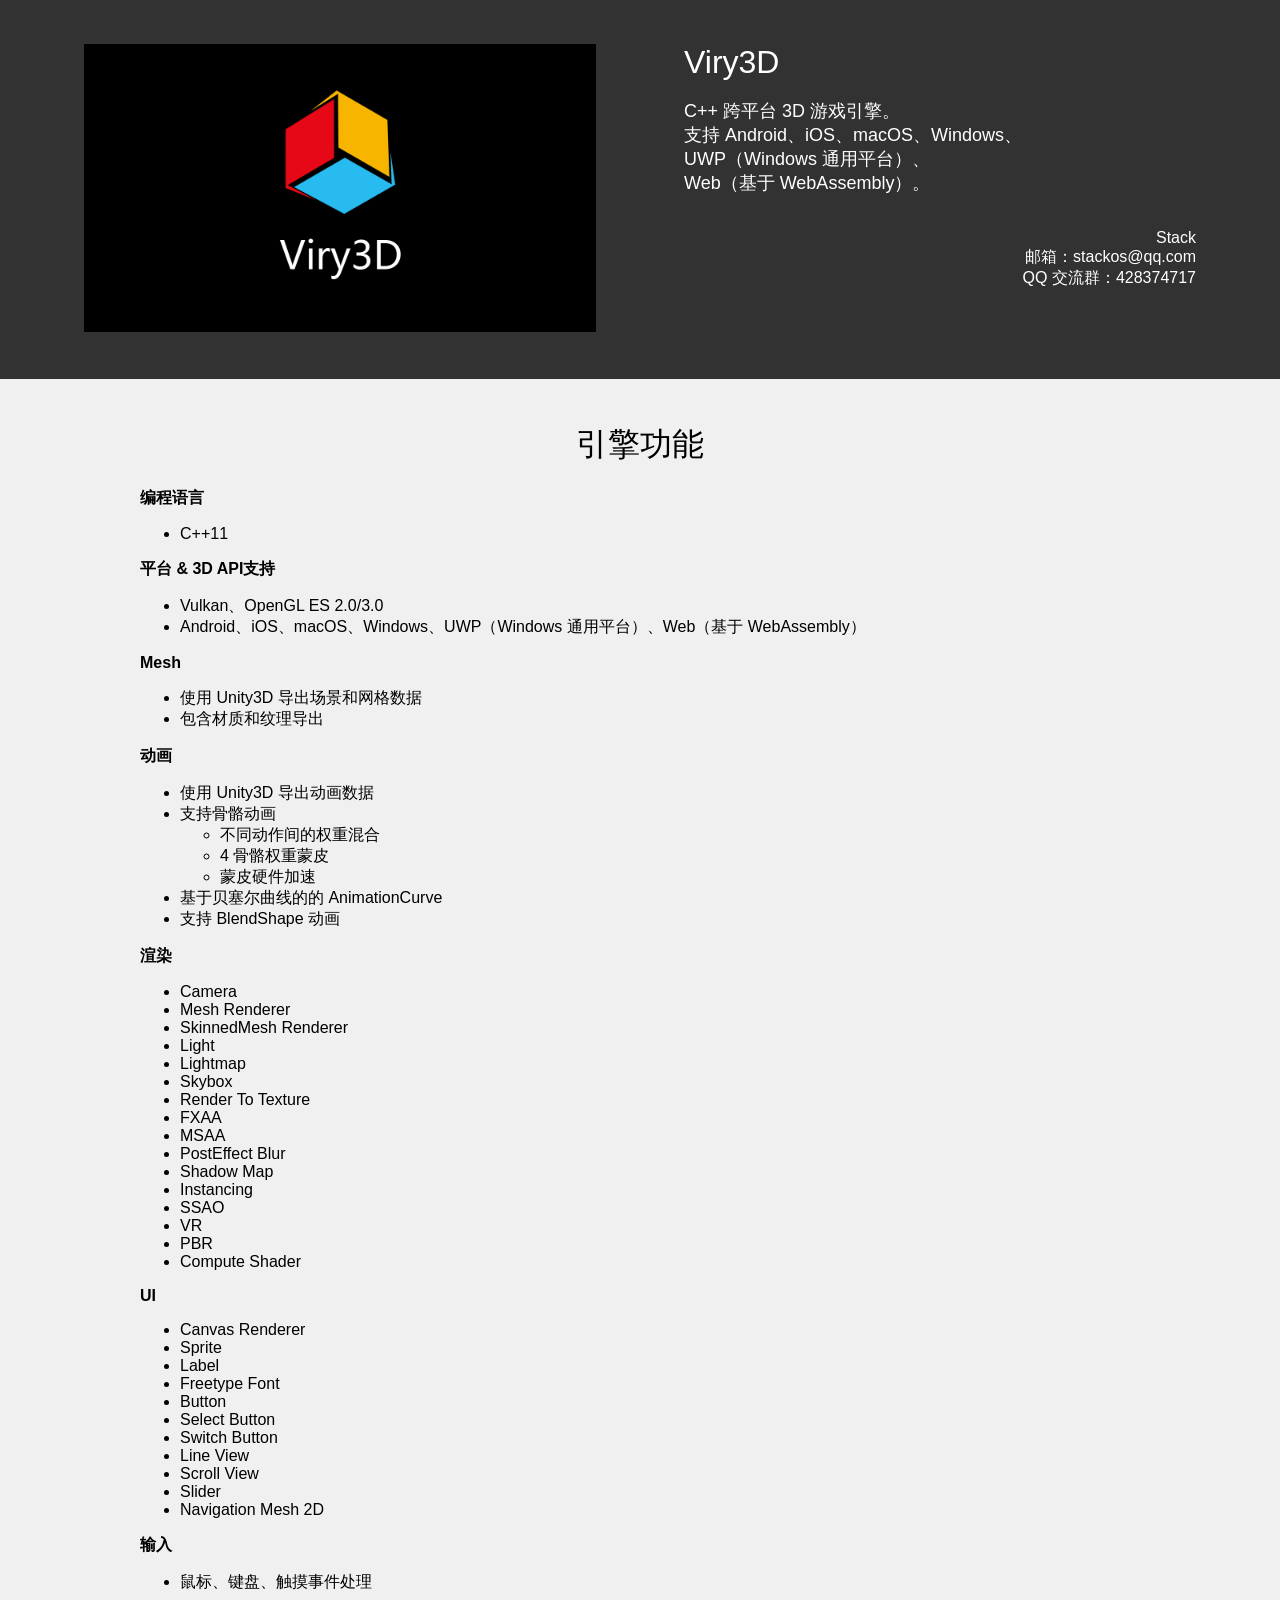
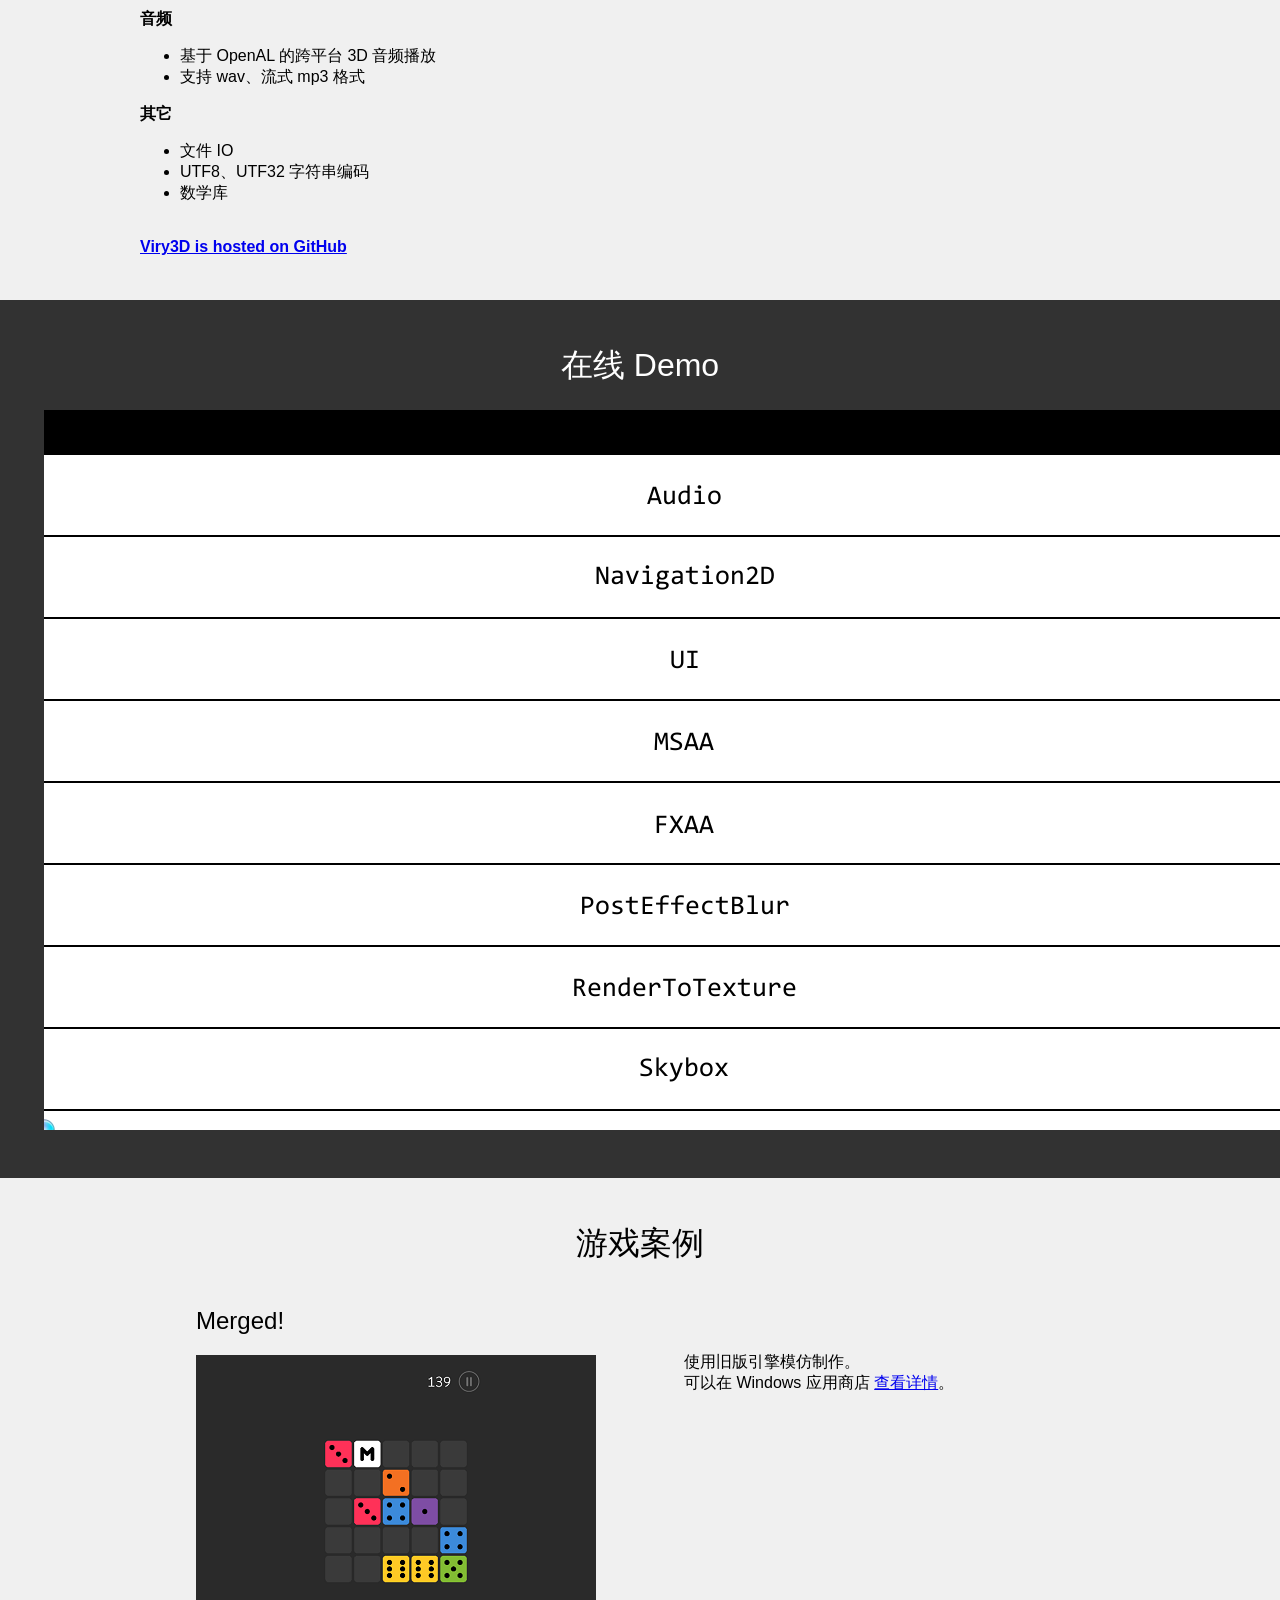
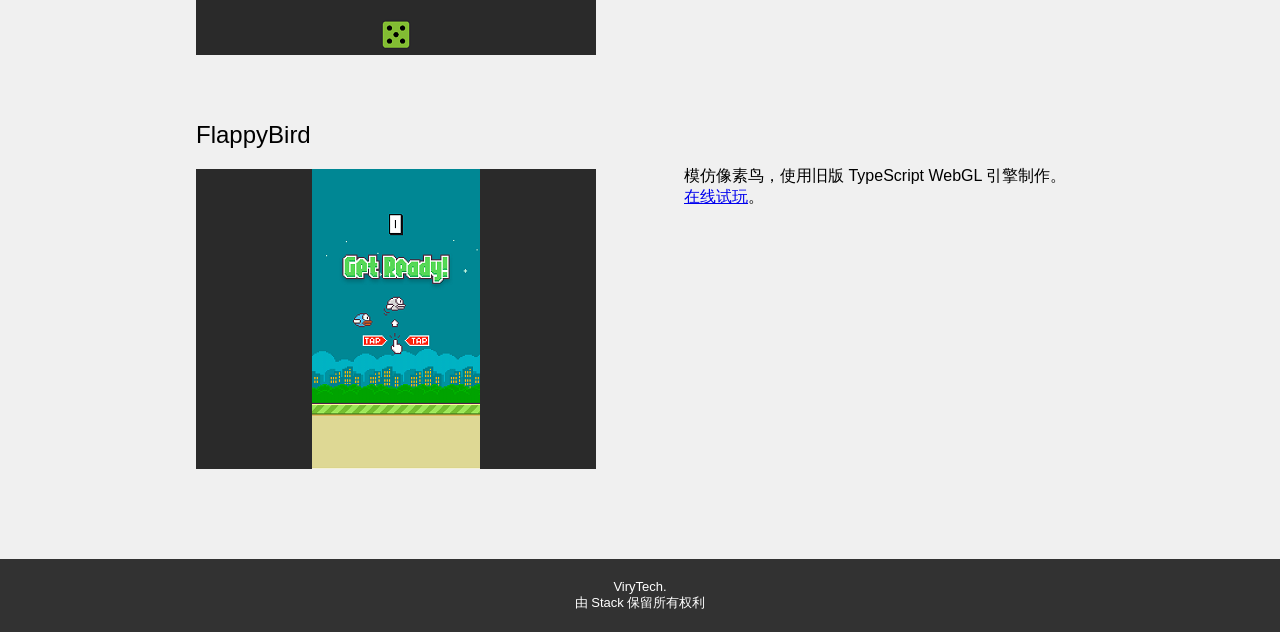
<file: index.html>
﻿<!DOCTYPE html>
<html>
<head>
    <meta charset="utf-8">
    <title>Viry3D游戏引擎</title>
</head>
<body style='margin:0;font-family: "SF Pro SC","SF Pro Display","SF Pro Icons","PingFang SC","Helvetica Neue","Helvetica","Arial",sans-serif;'>

    <div id="container">

        <div id="header" style="color:white;background-color:rgb(50, 50, 50);">
            <div style="height:44px;">
            </div>

            <div style="float:left;width:100%;">
                <div style="float:left;width:50%;min-width:600px;height:335px;">
                    <img style="float:right;margin-right:44px;width:512px;" src="files/logo.png" />
                </div>

                <div style="float:left;width:512px;height:250px;margin-left:44px;margin-bottom:44px;margin-right:44px;">
                    <h1 style="font-weight:400;margin:0;">Viry3D</h1>
                    <p style="font-size:large;">
                        C++ 跨平台 3D 游戏引擎。<br />
                        支持 Android、iOS、macOS、Windows、<br />
                        UWP（Windows 通用平台）、<br />
                        Web（基于 WebAssembly）。<br />
                    </p>
                    <p style="float:right;text-align:right;">
                        Stack<br />
                        邮箱：stackos@qq.com<br />
                        QQ 交流群：428374717<br />
                    </p>
                </div>
            </div>
            
            <div style="clear:both;">
            </div>
        </div>

        <div id="feature" style="background-color:rgb(240, 240, 240);padding:44px;">
            <h1 style="font-weight:400;margin-top:0;text-align:center;">引擎功能</h1>

            <div style="margin:auto;max-width:1000px;">
                <p><strong>编程语言</strong></p>
                <ul>
                    <li>C++11</li>
                </ul>
                <p><strong>平台 &amp; 3D API支持</strong></p>
                <ul>
                    <li>Vulkan、OpenGL ES 2.0/3.0</li>
                    <li>Android、iOS、macOS、Windows、UWP（Windows 通用平台）、Web（基于 WebAssembly）</li>
                </ul>
                <p><strong>Mesh</strong></p>
                <ul>
                    <li>使用 Unity3D 导出场景和网格数据</li>
                    <li>包含材质和纹理导出</li>
                </ul>
                <p><strong>动画</strong></p>
                <ul>
                    <li>使用 Unity3D 导出动画数据</li>
                    <li>
                        支持骨骼动画
                        <ul>
                            <li>不同动作间的权重混合</li>
                            <li>4 骨骼权重蒙皮</li>
                            <li>蒙皮硬件加速</li>
                        </ul>
                    </li>
                    <li>基于贝塞尔曲线的的 AnimationCurve</li>
                    <li>支持 BlendShape 动画</li>
                </ul>
                <p><strong>渲染</strong></p>
                <ul>
                    <li>Camera</li>
                    <li>Mesh Renderer</li>
                    <li>SkinnedMesh Renderer</li>
                    <li>Light</li>
                    <li>Lightmap</li>
                    <li>Skybox</li>
                    <li>Render To Texture</li>
                    <li>FXAA</li>
                    <li>MSAA</li>
                    <li>PostEffect Blur</li>
                    <li>Shadow Map</li>
                    <li>Instancing</li>
                    <li>SSAO</li>
                    <li>VR</li>
                    <li>PBR</li>
                    <li>Compute Shader</li>
                </ul>
                <p><strong>UI</strong></p>
                <ul>
                    <li>Canvas Renderer</li>
                    <li>Sprite</li>
                    <li>Label</li>
                    <li>Freetype Font</li>
                    <li>Button</li>
                    <li>Select Button</li>
                    <li>Switch Button</li>
                    <li>Line View</li>
                    <li>Scroll View</li>
                    <li>Slider</li>
                    <li>Navigation Mesh 2D</li>
                </ul>
                <p><strong>输入</strong></p>
                <ul>
                    <li>鼠标、键盘、触摸事件处理</li>
                </ul>
                <p><strong>音频</strong></p>
                <ul>
                    <li>基于 OpenAL 的跨平台 3D 音频播放</li>
                    <li>支持 wav、流式 mp3 格式</li>
                </ul>
                <p><strong>其它</strong></p>
                <ul>
                    <li>文件 IO</li>
                    <li>UTF8、UTF32 字符串编码</li>
                    <li>数学库</li>
                </ul>

                <br />
                <a href="https://github.com/stackos/Viry3D" target="_blank"><strong>Viry3D is hosted on GitHub</strong></a>
            </div>
        </div>

        <div id="livedemo" style="color:white;background-color:rgb(50, 50, 50);padding:44px;">
            <h1 style="font-weight:400;margin-top:0;text-align:center;">在线 Demo</h1>

            <table align="center" style="border-spacing:0;">
                <tr>
                    <td style="padding:0;">
                        <iframe id="demoframe" scrolling="no" style="background-color:black;border:none;"></iframe>
                    </td>
                </tr>
            </table>

            <script type="text/javascript">
                const demoframe = document.getElementById("demoframe");
                if (document.body.clientWidth < 1280)
                {
                    demoframe.width = document.body.clientWidth;
                    demoframe.height = demoframe.width * 720 / 1280;
                    document.getElementById("livedemo").style = "color:white;background-color:rgb(50, 50, 50);padding:44px 0 44px 0;";
                }
                else
                {
                    demoframe.width = 1280;
                    demoframe.height = 720;
                }
                demoframe.src = "viry3d/wasm/index.html";
            </script>
        </div>

        <div id="showcase" style="background-color:rgb(240, 240, 240);padding-top:44px;padding-bottom:44px;">
            <h1 style="font-weight:400;margin-top:0;text-align:center;">游戏案例</h1>

            <div class="case" style="margin-bottom:44px;">
                <div style="float:left;width:100%;">
                    <div style="float:left;width:50%;min-width:488px;height:370px;">
                        <div style="float:right;margin-right:44px;">
                            <h2 style="font-weight:400;">Merged!</h2>
                            <img src="files/case_01.png" />
                        </div>
                    </div>

                    <div style="float:left;width:444px;height:50px;margin-left:44px;margin-top:65px;">
                        <p style="margin:0;">
                            使用旧版引擎模仿制作。<br />
                            可以在 Windows 应用商店 <a href="https://www.microsoft.com/store/apps/9NBLGGH4PRR2" target="_blank">查看详情</a>。<br />
                        </p>
                    </div>
                </div>

                <div style="clear:both;">
                </div>
            </div>

            <div class="case" style="margin-bottom:44px;">
                <div style="float:left;width:100%;">
                    <div style="float:left;width:50%;min-width:488px;height:370px;">
                        <div style="float:right;margin-right:44px;">
                            <h2 style="font-weight:400;">FlappyBird</h2>
                            <img src="files/case_02.png" />
                        </div>
                    </div>

                    <div style="float:left;width:444px;height:50px;margin-left:44px;margin-top:65px;">
                        <p style="margin:0;">
                            模仿像素鸟，使用旧版 TypeScript WebGL 引擎制作。<br />
                            <a href="http://www.viry3d.com/viry3d/web/index.html?AppJavaScript" target="_blank">在线试玩</a>。<br />
                        </p>
                    </div>
                </div>

                <div style="clear:both;">
                </div>
            </div>
            
        </div>

        <div id="footer" style="padding:20px;background-color:rgb(50, 50, 50);color:white;text-align:center;font-size:small;clear:both;">
            <p style="margin:0;">ViryTech.</p>
            <p style="margin:0;">由 Stack 保留所有权利</p>
        </div>

    </div>

</body>
</html>
</file>
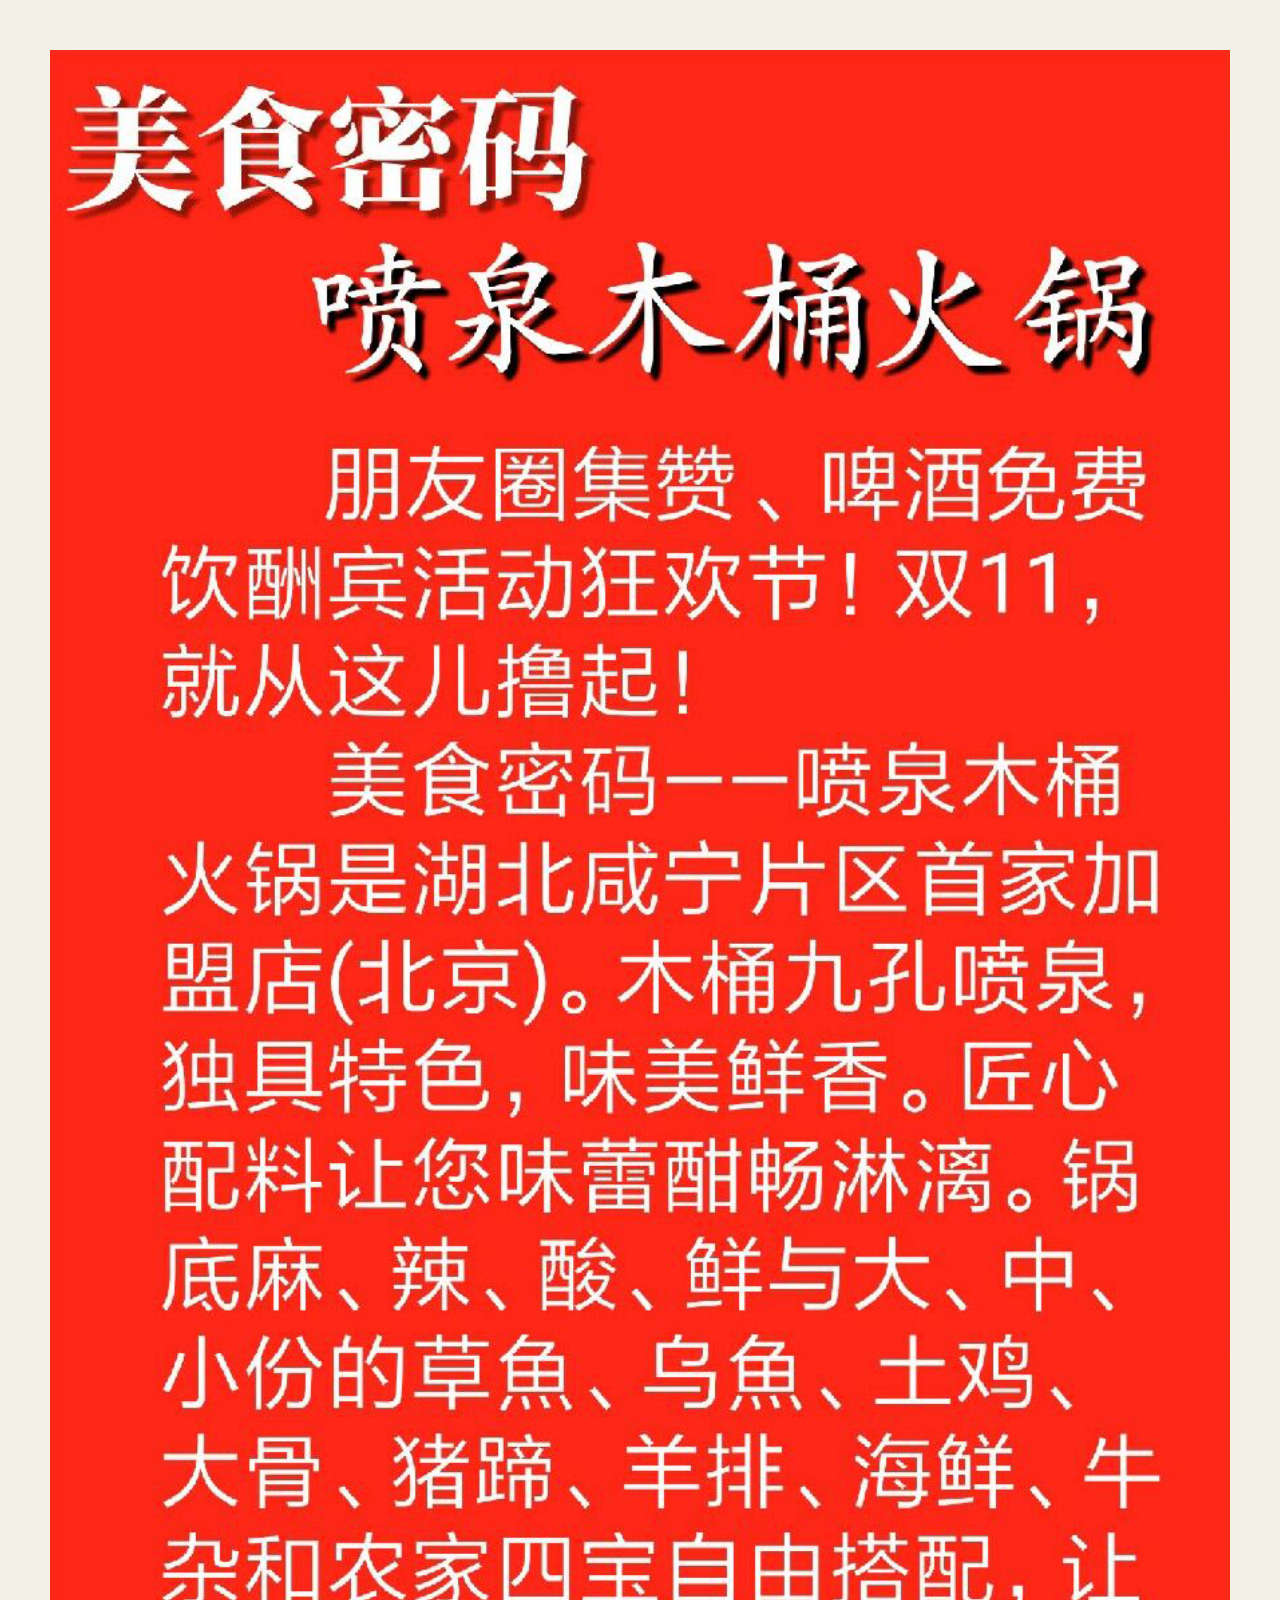
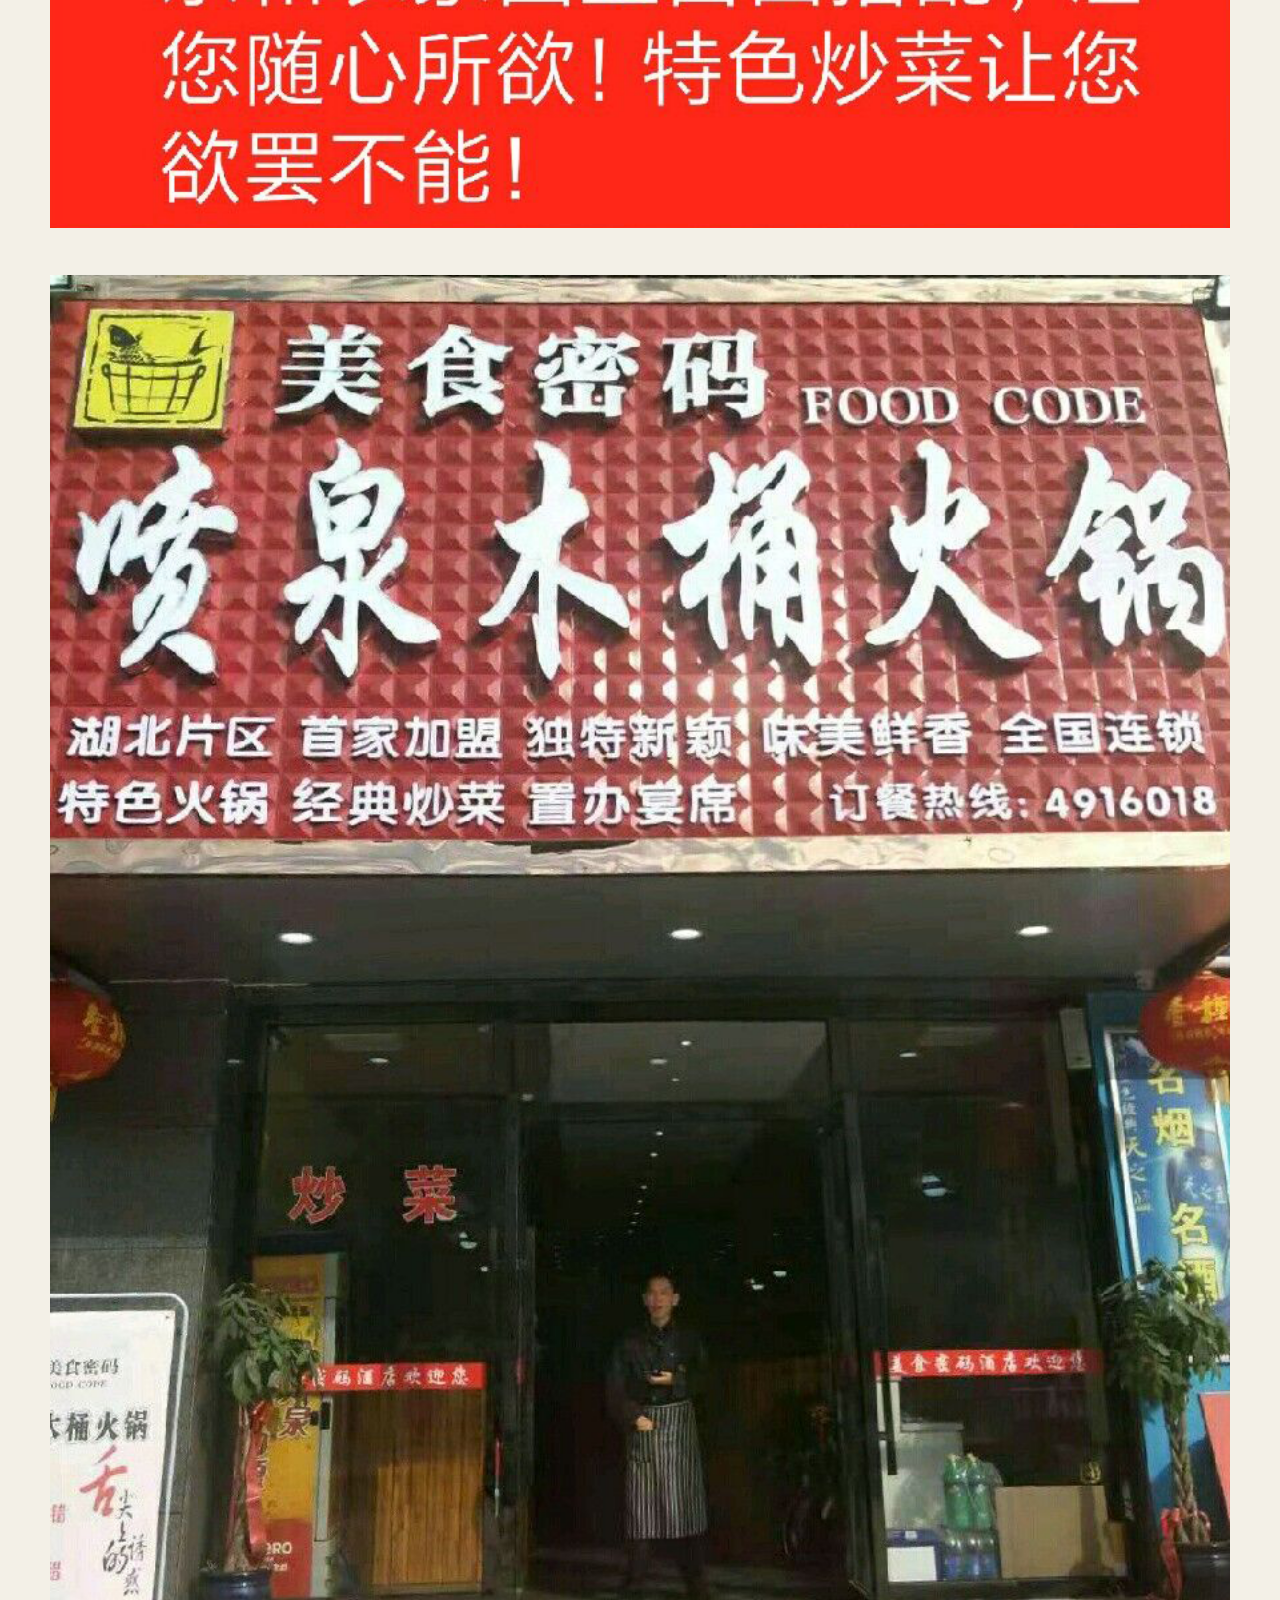
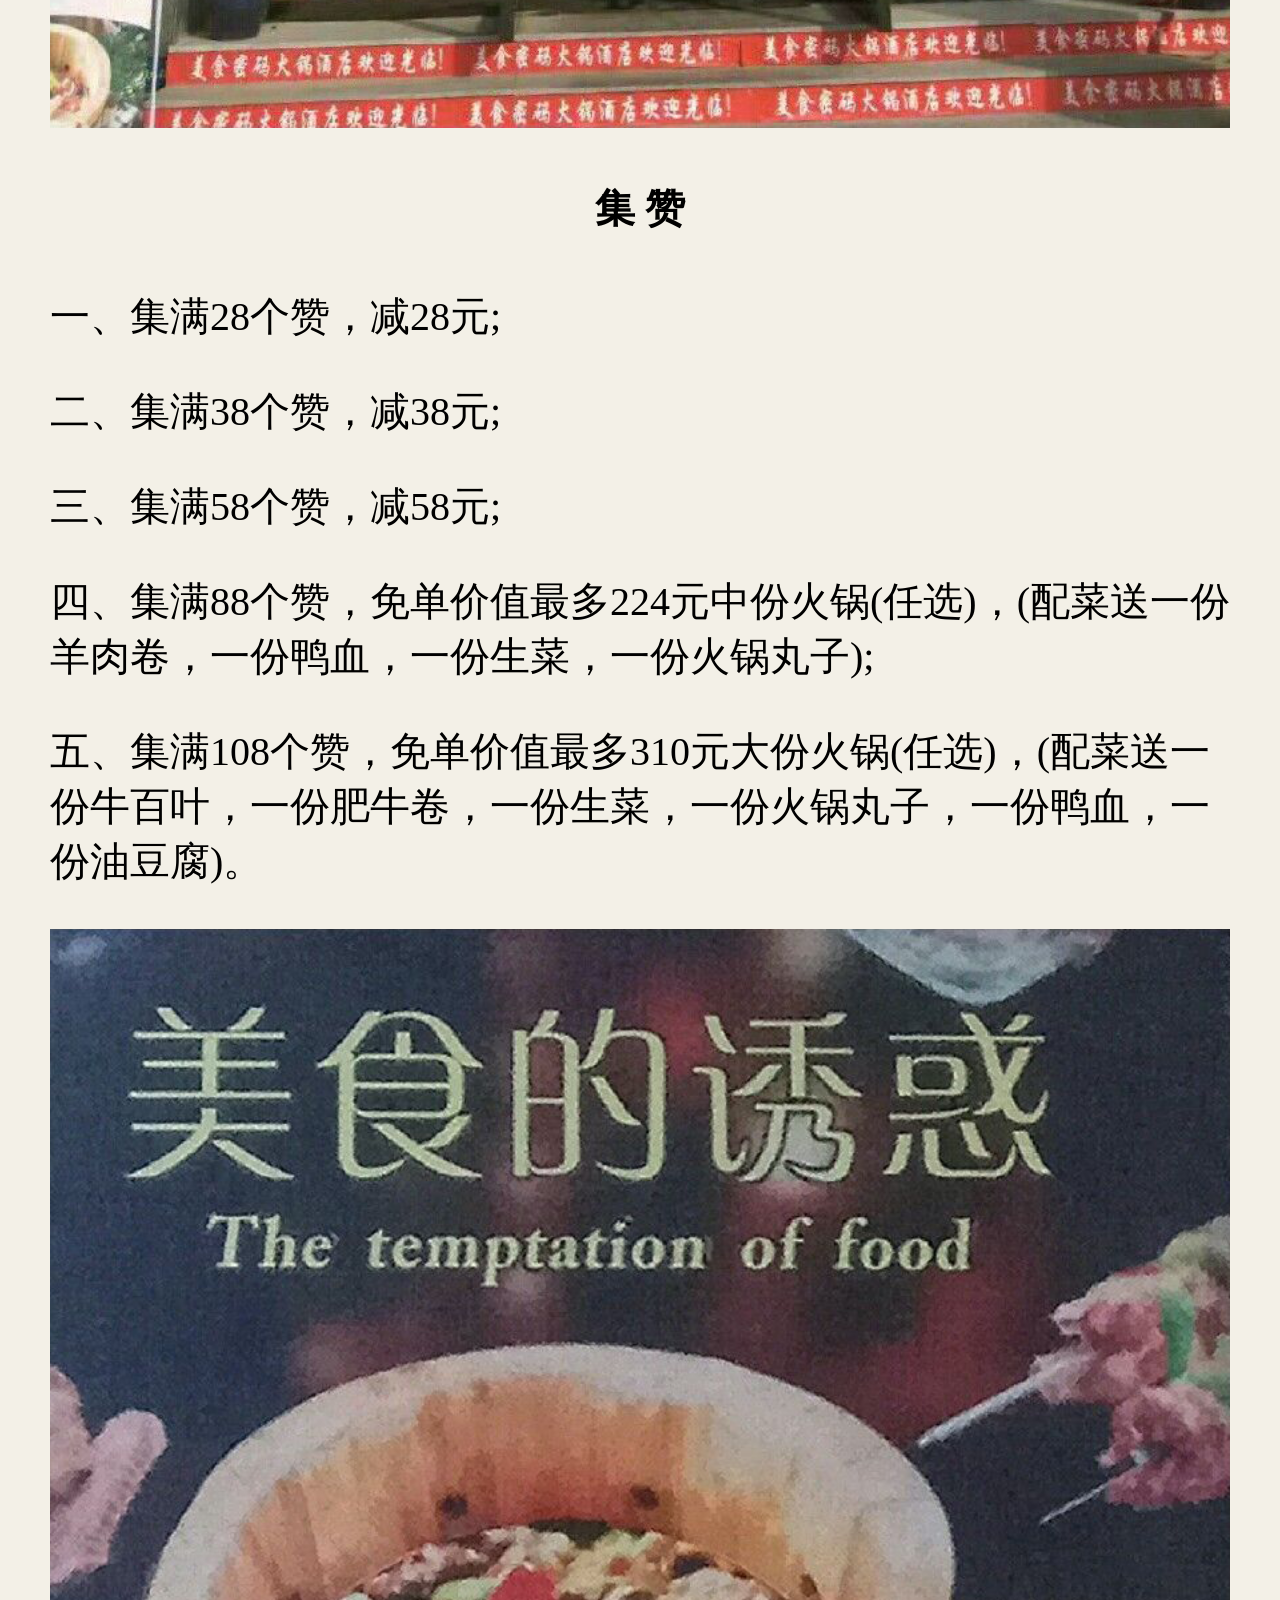
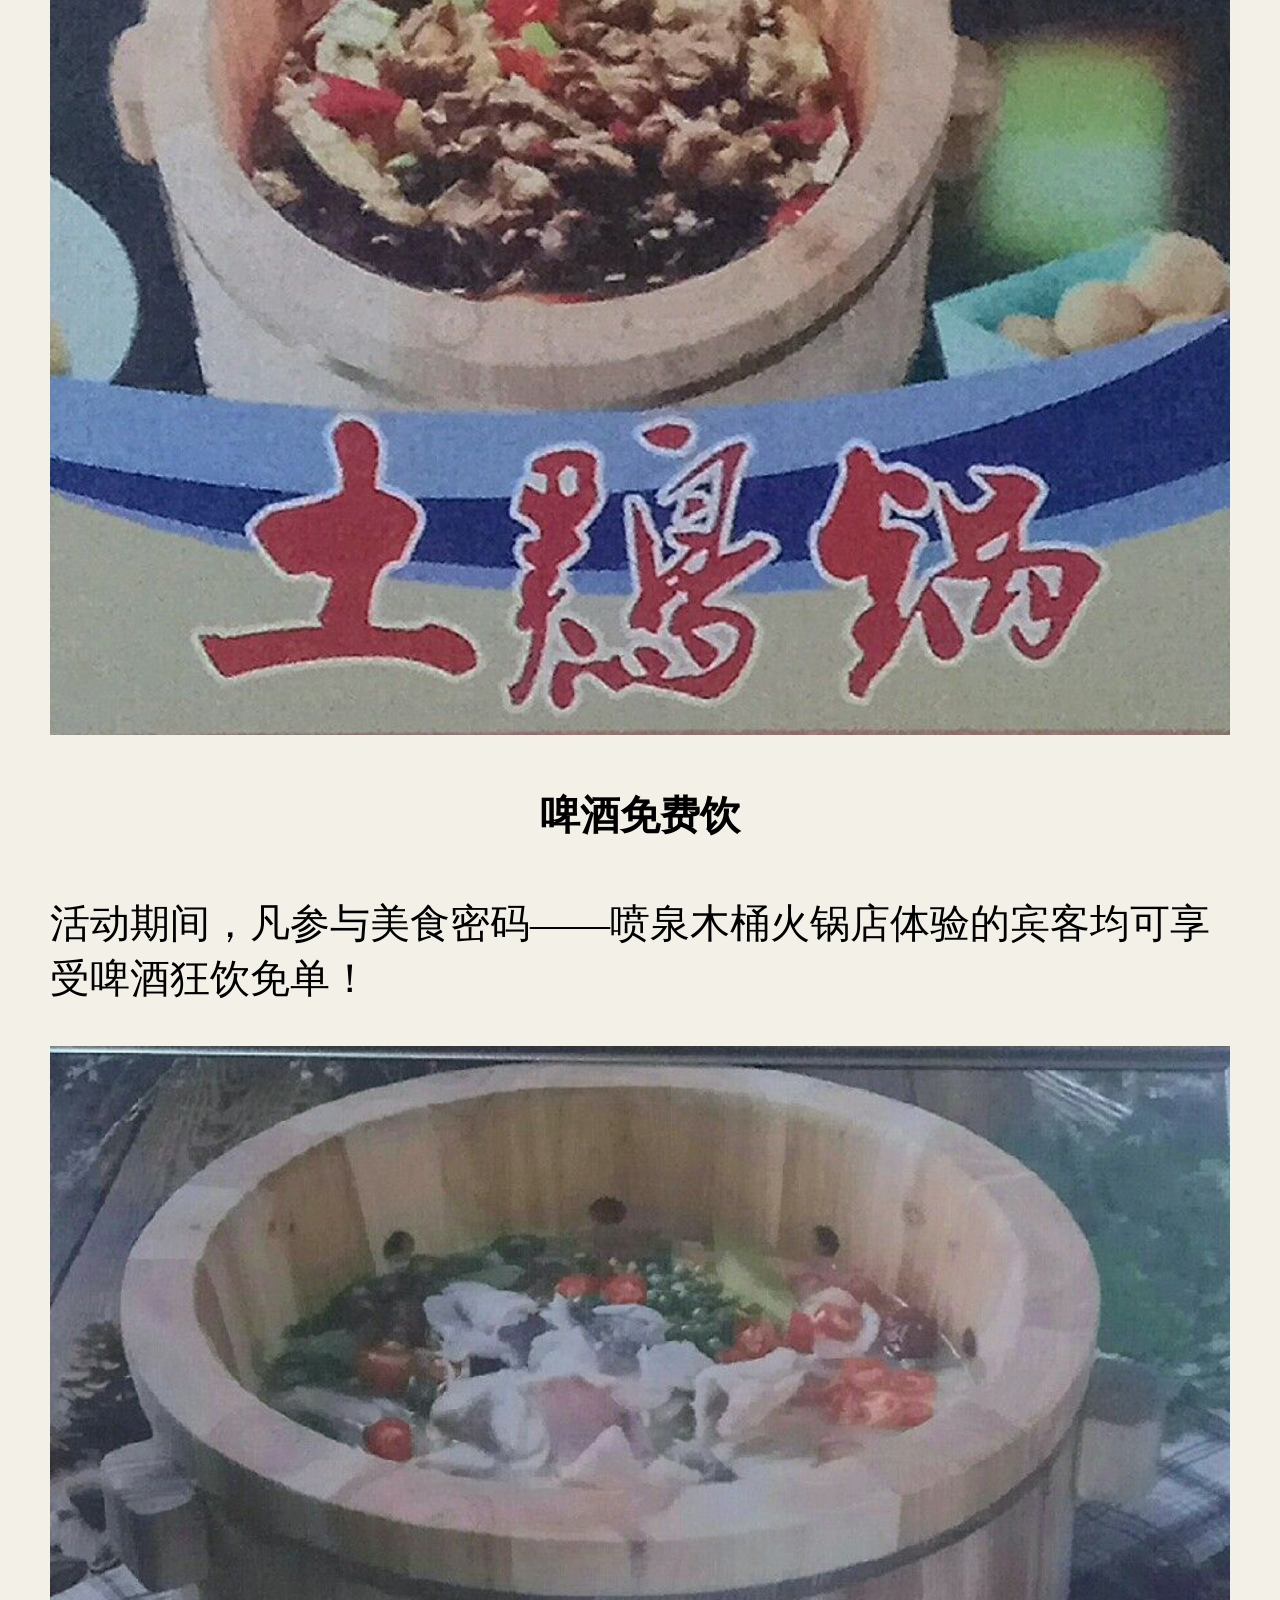
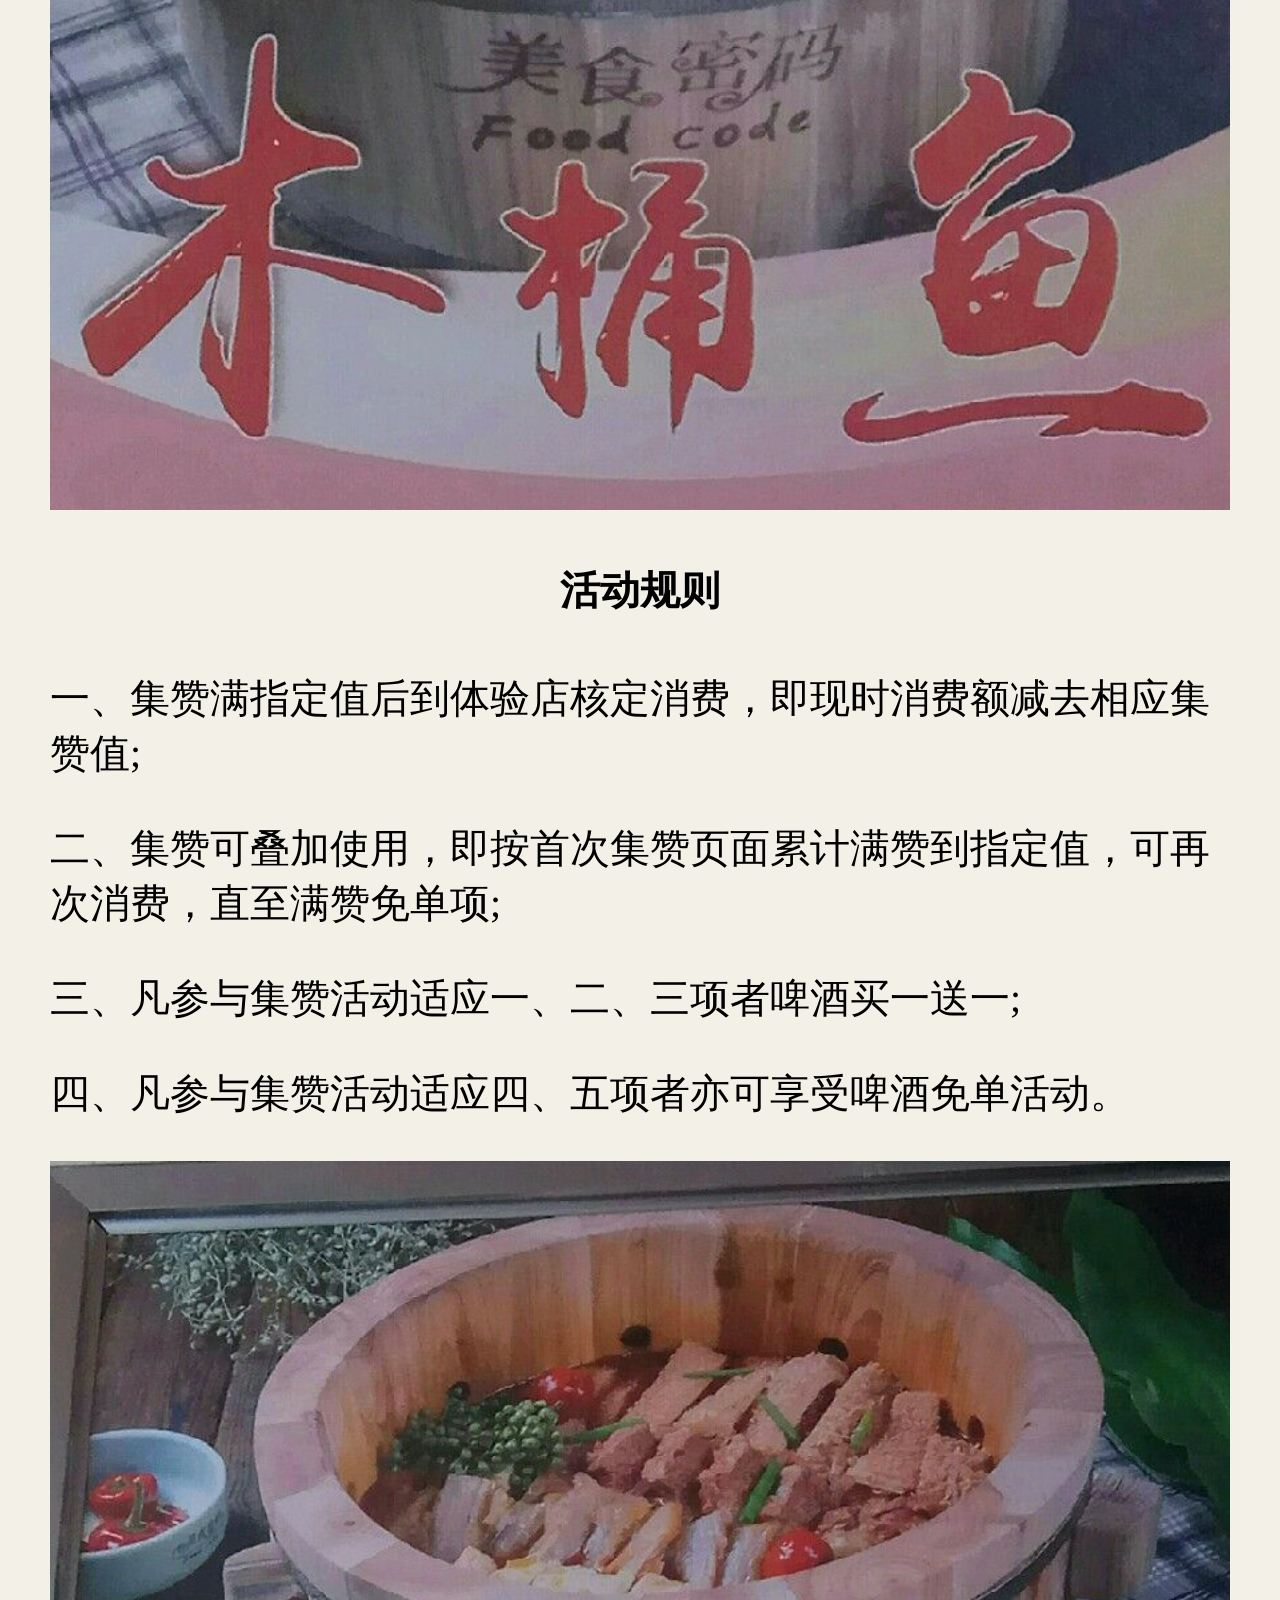
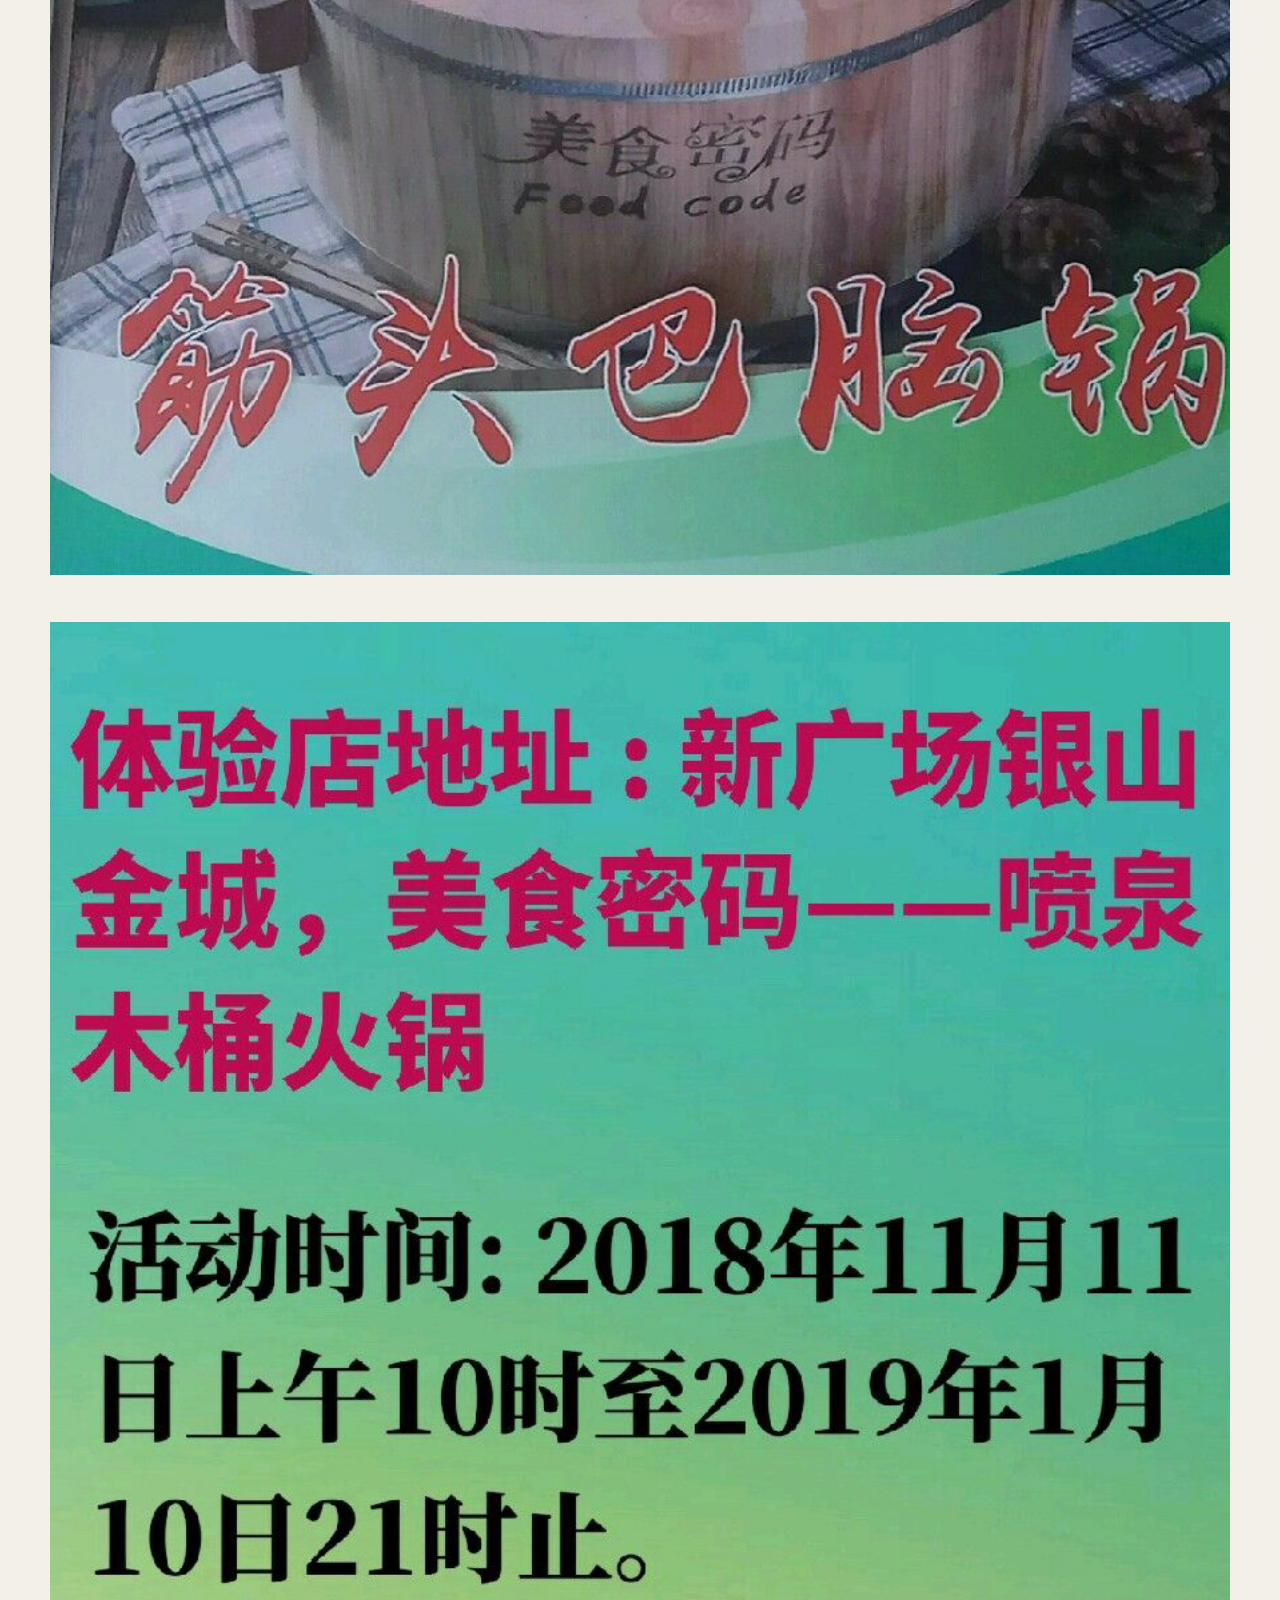
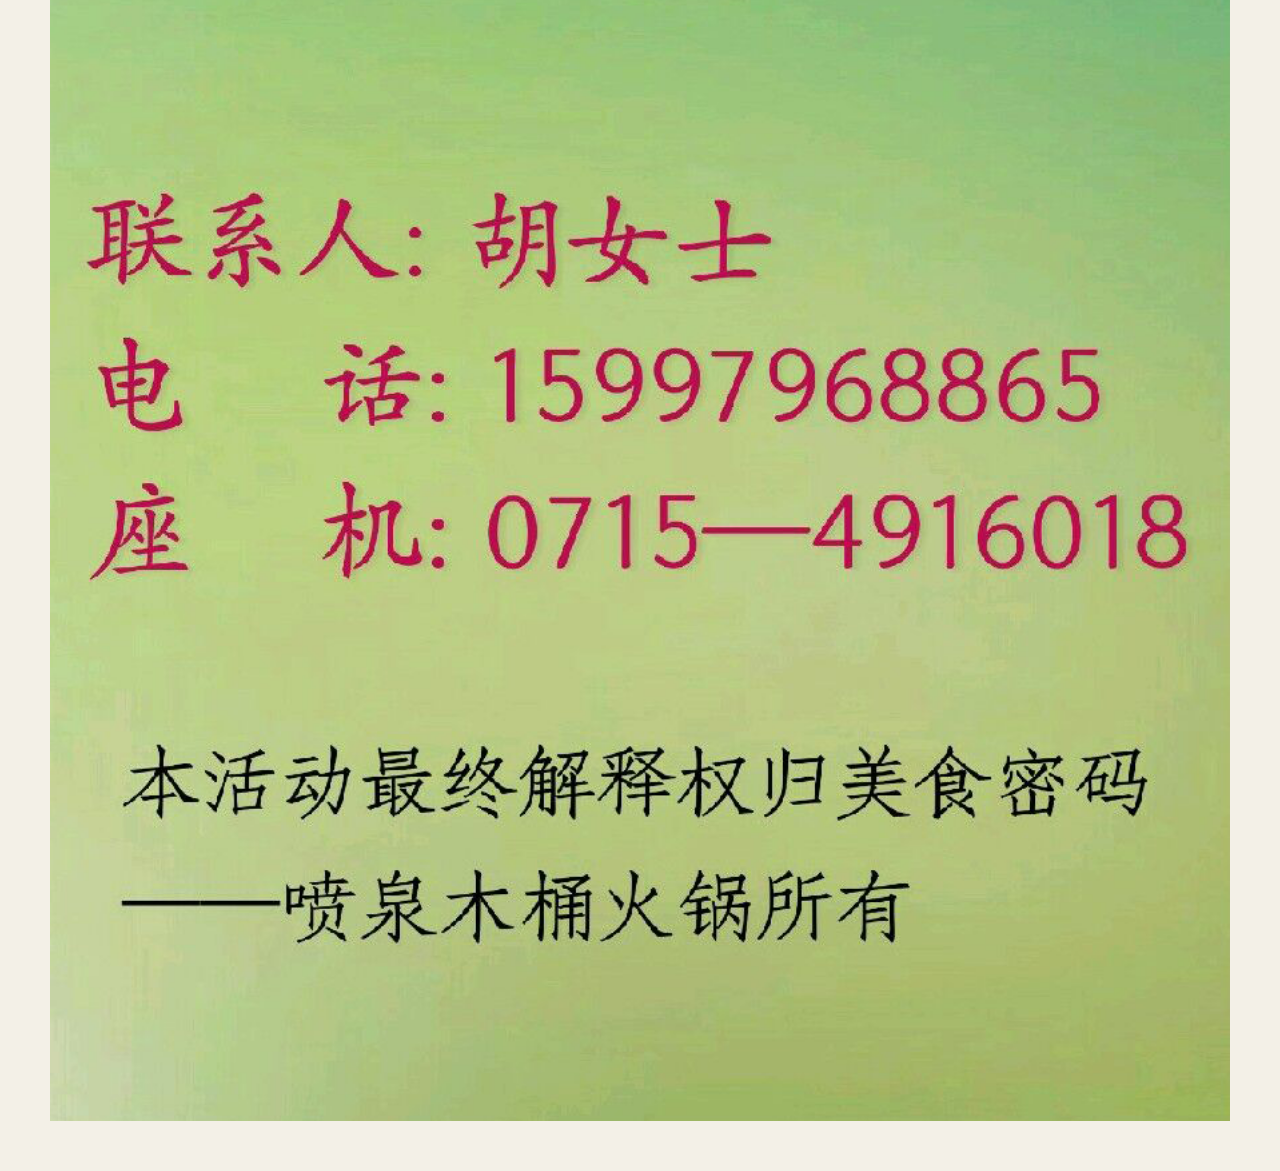
<file: pages/atc/index.html>
﻿<html lang="en">
<head>
    <meta http-equiv="content-type" content="text/html; charset=UTF-8">
    <meta charset="utf-8">
    <meta http-equiv="X-UA-Compatible" content="IE=edge,chrome=1">
    <title>标题</title>
    <meta name="description" content="描述">
    <meta name="viewport" content="user-scalable=no, width=device-width, initial-scale=1, maximum-scale=1">
    <meta name="mobile-web-app-capable" content="yes">
    <meta name="apple-mobile-web-app-capable" content="yes">
    <meta name="apple-mobile-web-app-status-bar-style" content="black">
</head>
<body style="background-color: #F3F0E7;font-size:40px; margin:50px;">
    <div>
        <img src="1.png" style="width:100%;" />
        <br><br>
        <img src="2.png" style="width:100%;" />
    </div>
    <div>
        <h4 style="text-align:center;">集 赞</h4>

        <p>一、集满28个赞，减28元;</p>

        <p>二、集满38个赞，减38元;</p>

        <p>三、集满58个赞，减58元;</p>

        <p>四、集满88个赞，免单价值最多224元中份火锅(任选)，(配菜送一份羊肉卷，一份鸭血，一份生菜，一份火锅丸子);</p>

        <p>五、集满108个赞，免单价值最多310元大份火锅(任选)，(配菜送一份牛百叶，一份肥牛卷，一份生菜，一份火锅丸子，一份鸭血，一份油豆腐)。</p>

        <img src="3.png" style="width:100%;" />
    </div>
    <div>
        <h4 style="text-align:center;">啤酒免费饮</h4>

        <p>活动期间，凡参与美食密码——喷泉木桶火锅店体验的宾客均可享受啤酒狂饮免单！</p>

        <img src="4.png" style="width:100%;" />
    </div>
    <div>
        <h4 style="text-align:center;">活动规则</h4>

        <p>一、集赞满指定值后到体验店核定消费，即现时消费额减去相应集赞值;</p>

        <p>二、集赞可叠加使用，即按首次集赞页面累计满赞到指定值，可再次消费，直至满赞免单项;</p>

        <p>三、凡参与集赞活动适应一、二、三项者啤酒买一送一;</p>

        <p>四、凡参与集赞活动适应四、五项者亦可享受啤酒免单活动。</p>

        <img src="5.png" style="width:100%;" />
        <br><br>
        <img src="6.png" style="width:100%;" />
    </div>
</body>
</html>
</file>
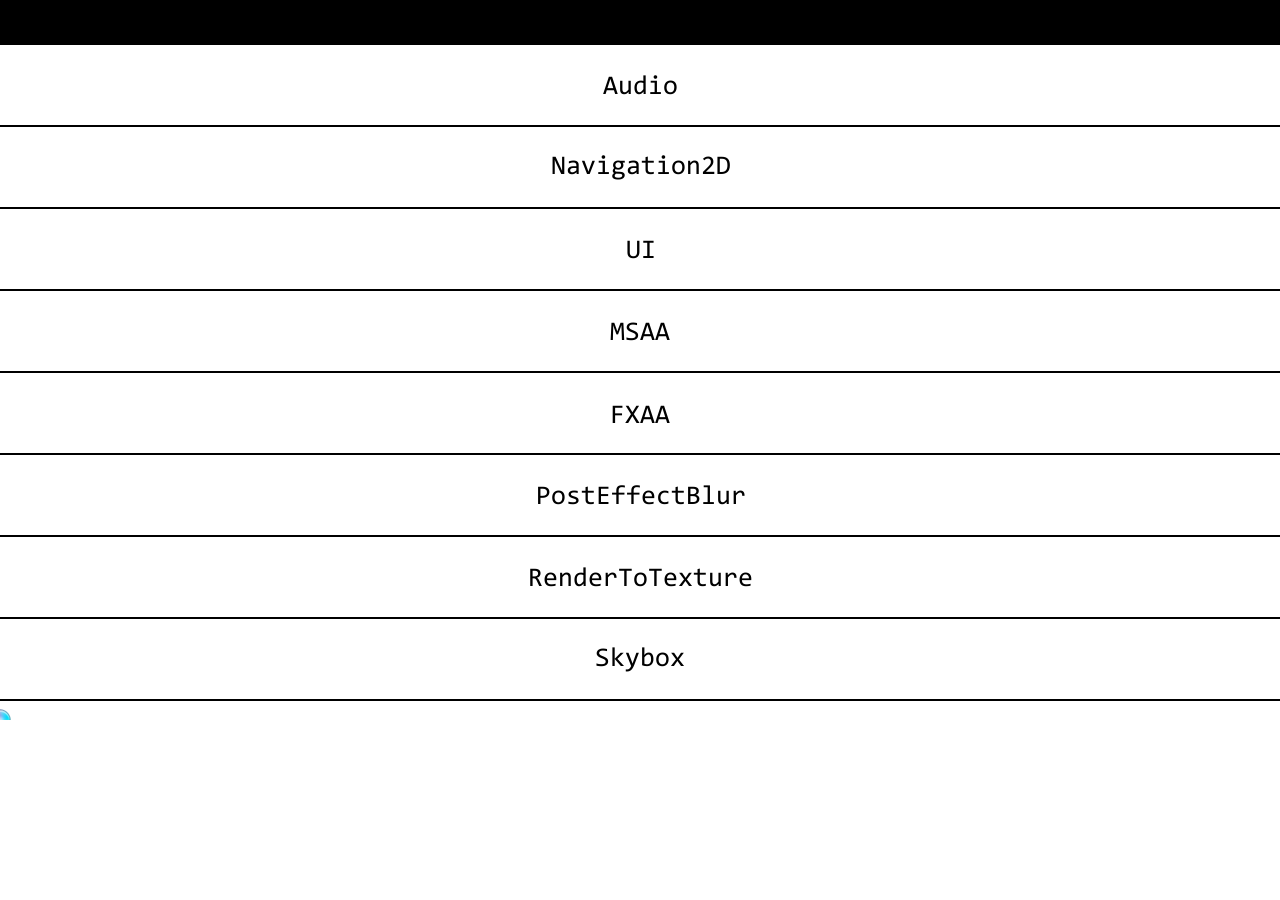
<file: viry3d/wasm/index.html>
﻿<!doctype html>
<html lang="zh-cn">

<head>
    <title>Viry3D</title>
    <meta charset="utf-8">
    <meta name="viewport" content="width=device-width,height=device-height,user-scalable=no,initial-scale=1,minimum-scale=1,maximum-scale=1">
</head>

<body style="margin:0;">
    <canvas id="canvas" style="display: none;"></canvas>
    <canvas id="canvas2d"></canvas>
    <script type="text/javascript" src="index.js"></script>
    <script async type="text/javascript" src="viry3d.js"></script>
</body>

</html>
</file>
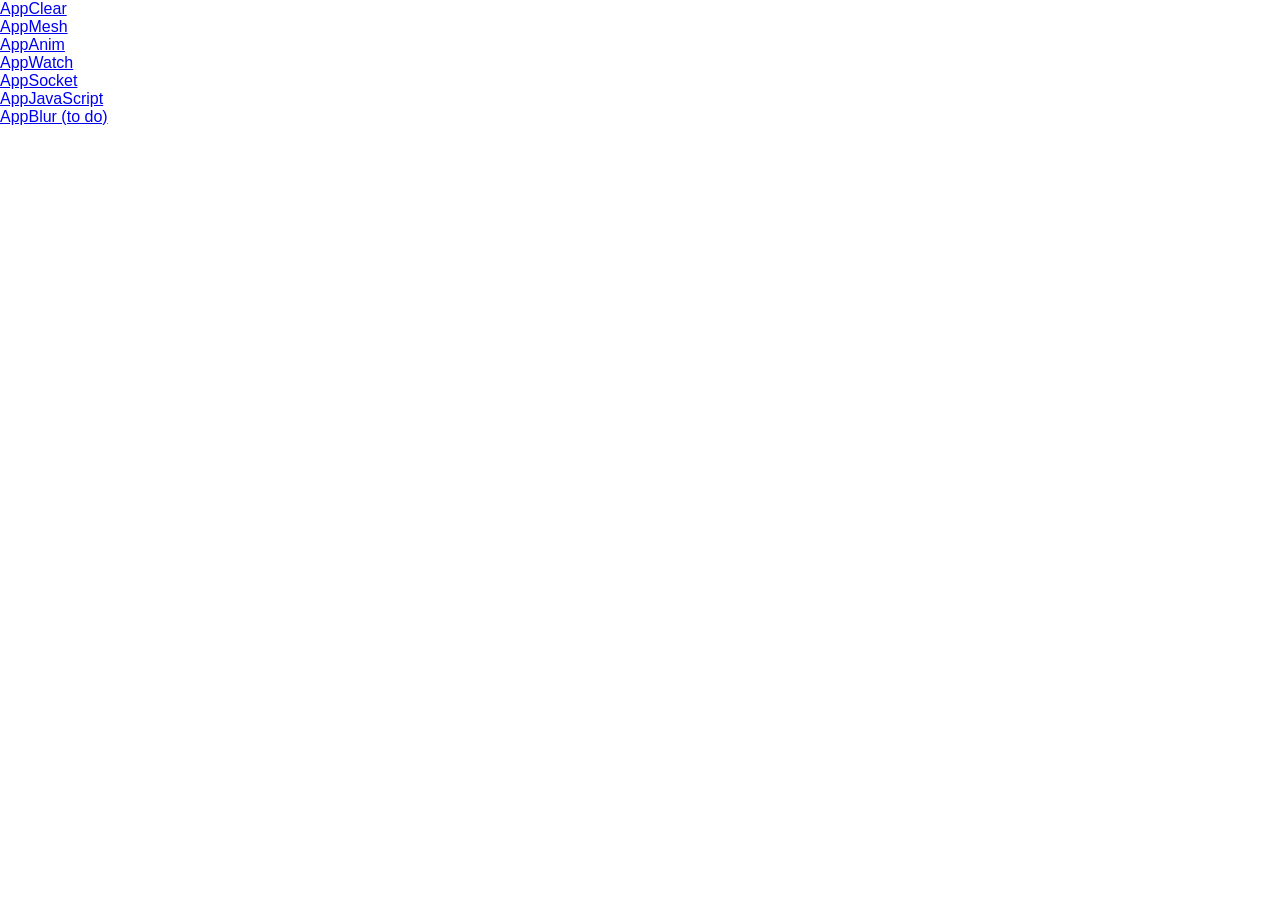
<file: viry3d/web/index.html>
﻿<!DOCTYPE html>
<html lang="zh-cn">
<head>
    <meta charset="utf-8" />
    <meta name="viewport" content="width=device-width, initial-scale=1.0, minimum-scale=1.0, maximum-scale=1.0, user-scalable=no" />
    <title>Viry3D</title>
    <link rel="stylesheet" href="app.css" type="text/css" />
</head>

<body style="margin:0;overflow:hidden;">
    <canvas id="canvas" style="position:absolute;"></canvas>
    <canvas id="canvas2d" style="position:relative;"></canvas>

    <script src="require.js" data-main="require_main"></script>
</body>
</html>
</file>
<file: viry3d/web/app.css>
﻿body {
    font-family: 'Segoe UI', sans-serif;
}

span {
    font-style: italic;
}
</file>
